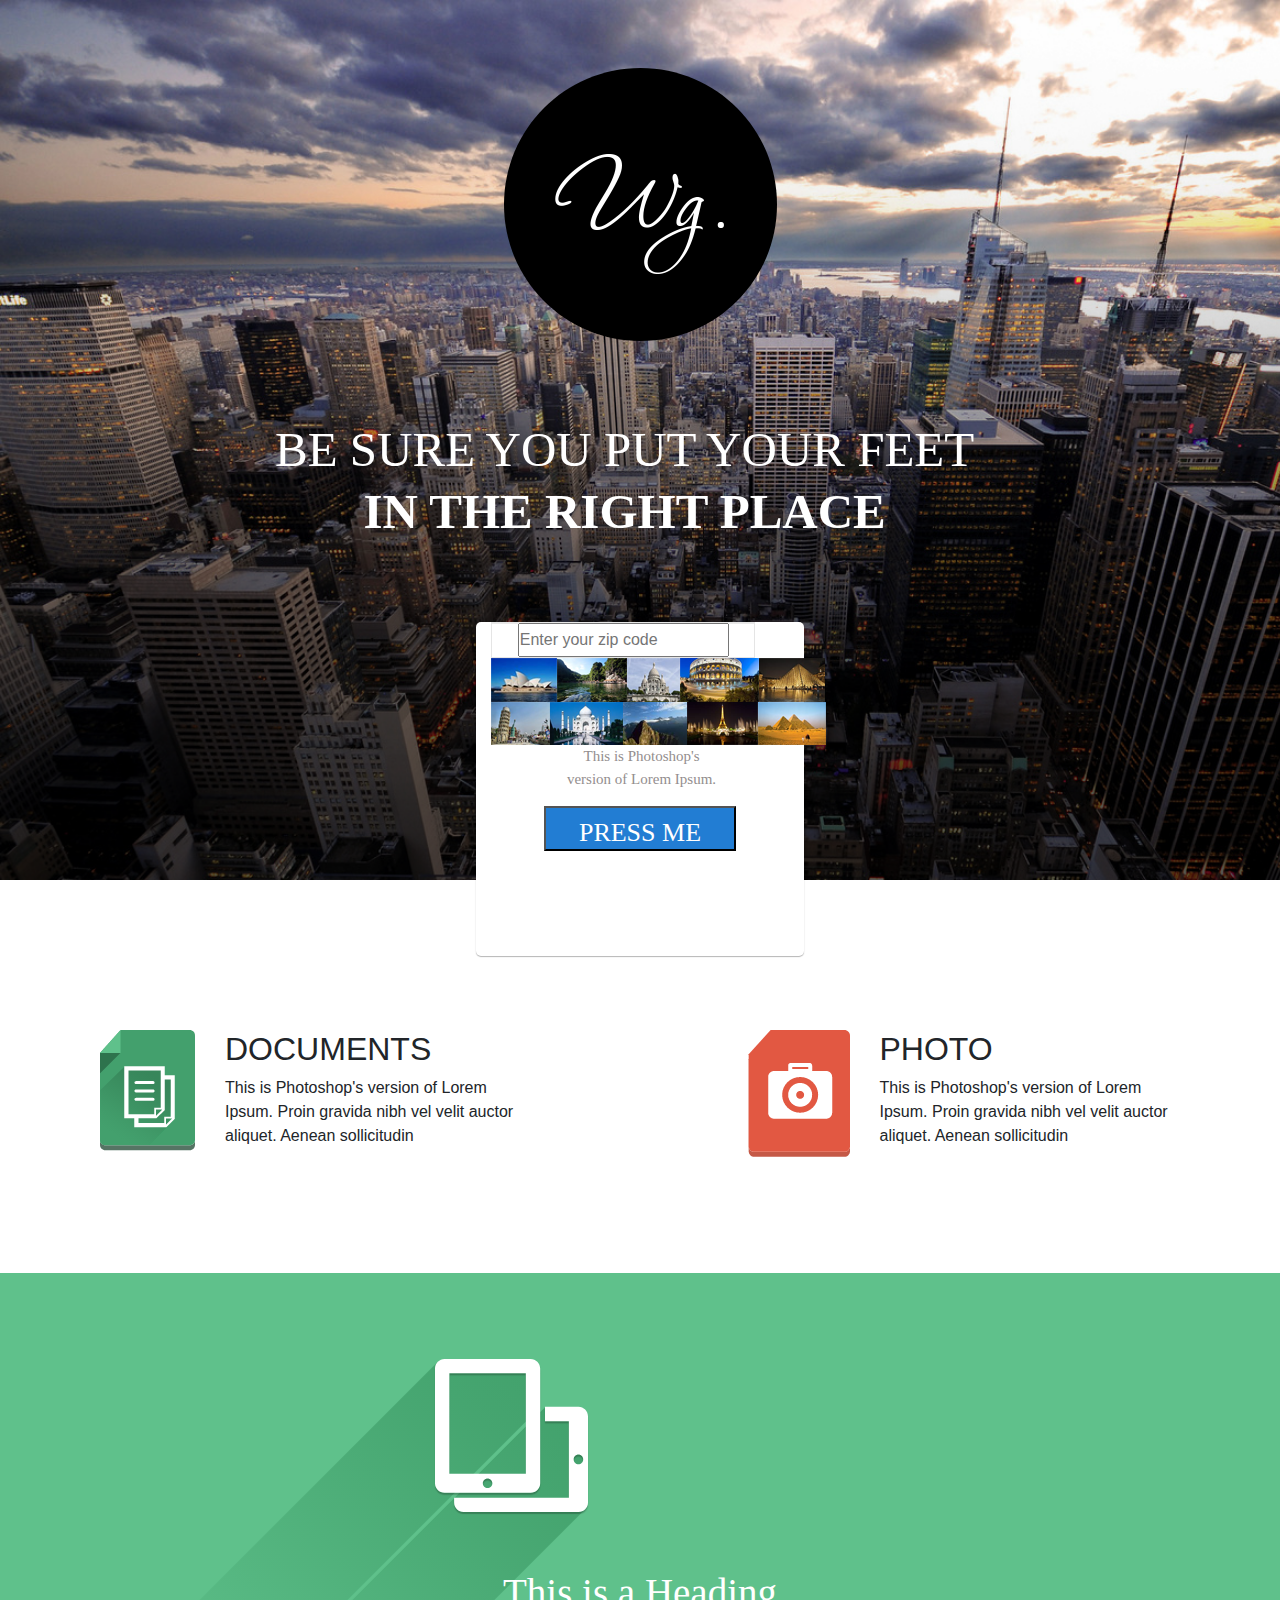
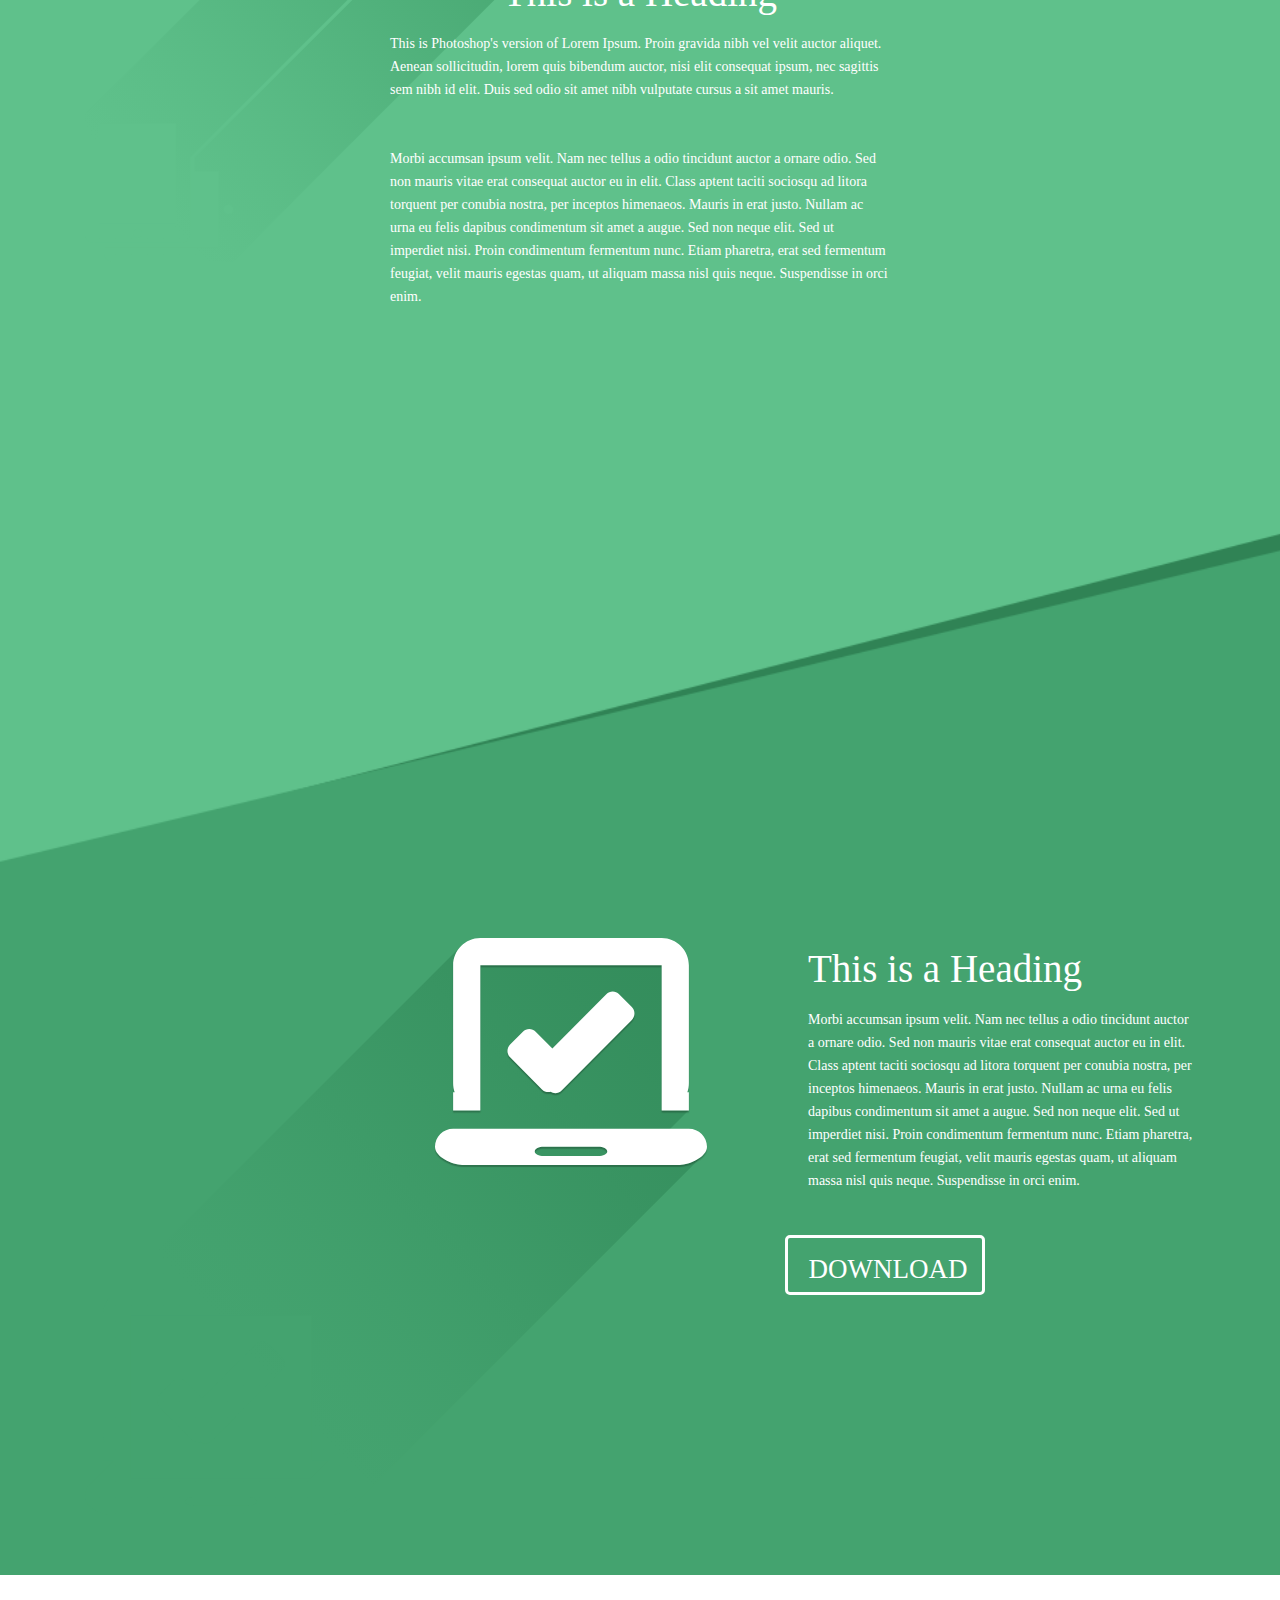
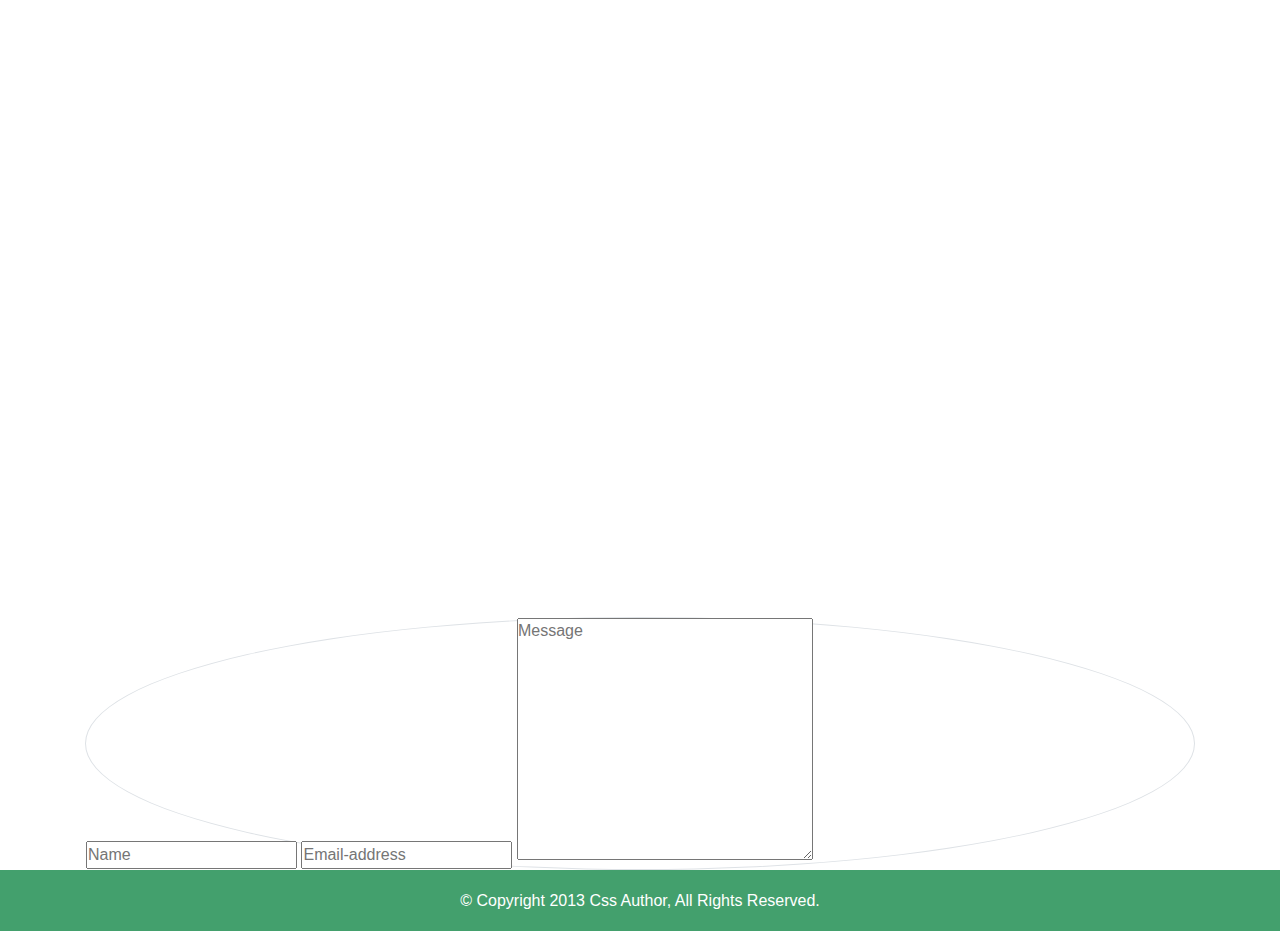
<file: index.html>
<!DOCTYPE html>
<html lang="en">
<head>
	<meta charset="UTF-8">
	<meta name="viewport" content="width=device-width, initial-scale=1">
	<title>Document</title>
	<link rel="stylesheet" href="style.css">
	<link rel="stylesheet" href="https://maxcdn.bootstrapcdn.com/bootstrap/4.0.0/css/bootstrap.min.css" integrity="sha384-Gn5384xqQ1aoWXA+058RXPxPg6fy4IWvTNh0E263XmFcJlSAwiGgFAW/dAiS6JXm" crossorigin="anonymous">
</head>
<body>
	<div class="header">
		<div class="container">
			<div class="center-block d-flex 	justify-content-center">
				<img src="img/wg.png" alt="">
			</div>
			<div class="row d-flex justify-content-center">
				<div class="p-cont d-flex col-md-8">
					<p class="header-content">
						Be sure you put your feet 
					<br>
					<span>in the right place</span>
					</p>
				</div>
			</div>
		</div>
		<div class="row d-flex justify-content-center">
			<div class="cards col-lg-3 col-md-3">
				<div class="inp d-flex justify-content-center">
					<input class="enter" type="text" placeholder="Enter your zip code">
					</div>		
				<div class="img justify-content-center">
					<img src="img/countries.png" alt="">
				</div>
				<p class="text-md-center">
					This is Photoshop's version  of Lorem 	Ipsum. 
				</p>
				<div class="but d-flex justify-content-center">
					<button>
					PRESS ME
					</button>
				</div>
			</div>
		</div>		
	</div>
	<div class="container">
		<div class="left-right d-block d-md-flex d-lg-flex justify-content-between flex-sm-column flex-md-row">
			<div class="left d-flex col-md-5 col-sm-5">
				<div class="left-img"><img src="img/doc.png" alt=""></div>
				<div class="left-h2"><h2>DOCUMENTS</h2>
					<p>
					This is Photoshop's version  of Lorem Ipsum. Proin gravida nibh vel velit auctor aliquet. Aenean sollicitudin
					</p>
				</div>
			</div>
			<div class="right d-flex col-md-5 col-sm-5">
				<div class="right-img"><img src="img/photo.png" alt="">
				</div>
				<div class="right-h2"><h2>PHOTO</h2>
					<p>
					This is Photoshop's version  of Lorem Ipsum. Proin gravida nibh vel velit auctor aliquet. Aenean sollicitudin
					</p>
				</div>
			</div>
		</div>
	</div>
	<div class="content">
		<div class="container">
			<div class="content-1">
				<div class="content-img-1 d-flex "><img src="img/content-1.png" alt="">
				</div>
				<div class="content-1-h2 d-flex justify-content-center">
					<h2 class="content-h2-1">This is a Heading</h2>
				</div>
				<div class="content-1-p d-flex justify-content-center">	
					<p class="content-p-1">This is Photoshop's version  of Lorem Ipsum. Proin gravida nibh vel velit auctor aliquet. Aenean sollicitudin, lorem quis bibendum auctor, nisi elit consequat ipsum, nec sagittis sem nibh id elit. Duis sed odio sit amet nibh vulputate cursus a sit amet mauris. 
					<br>
					<br>
					<br>
					Morbi accumsan ipsum velit. Nam nec tellus a odio tincidunt auctor a ornare odio. Sed non  mauris vitae erat consequat auctor eu in elit. Class aptent taciti sociosqu ad litora torquent per conubia nostra, per inceptos himenaeos. Mauris in erat justo. Nullam ac urna eu felis dapibus condimentum sit amet a augue. Sed non neque elit. Sed ut imperdiet nisi. Proin condimentum fermentum nunc. Etiam pharetra, erat sed fermentum feugiat, velit mauris egestas quam, ut aliquam massa nisl quis neque. Suspendisse in orci enim.</p>
				</div>
			</div>
			<div class="content-2 d-flex justify-content-between">
				<div class="content-img-2 d-flex"><img src="img/content-2.png" alt="">
				</div>
			
			<div class="content-2-h2-p">
				<h2 class="content-h2-2">
				This is a Heading
				</h2>
				<p class="content-p-2">
				Morbi accumsan ipsum velit. Nam nec tellus a odio tincidunt auctor a ornare odio. Sed non  mauris vitae erat consequat auctor eu in elit. Class aptent taciti sociosqu ad litora torquent per conubia nostra, per inceptos himenaeos. Mauris in erat justo. Nullam ac urna eu felis dapibus condimentum sit amet a augue. Sed non neque elit. Sed ut imperdiet nisi. Proin condimentum fermentum nunc. Etiam pharetra, erat sed fermentum feugiat, velit mauris egestas quam, ut aliquam massa nisl quis neque. Suspendisse in orci enim.
				</p>
			</div>
		</div>
		<div class="butt">
				<button>
					DOWNLOAD
				</button>	
			</div>
		</div>
	</div>
	
	
	<iframe src="https://api-maps.yandex.ru/frame/v1/-/CVh7YBYg?" width="100%" height="635" frameborder="0"></iframe>
	<div class="container">
		<div class="border">
			<input type="text" name="" placeholder="Name" id="">
			<input type="text" name="" placeholder="Email-address" id="">
			<textarea name="" placeholder="Message" id="" cols="30" rows="10"></textarea>
		</div>
	</div>
	
	<div class="end">
		<p> © Copyright 2013 Css Author, All Rights Reserved. 
		</p>
	</div>







	<script src="https://code.jquery.com/jquery-3.2.1.slim.min.js" integrity="sha384-KJ3o2DKtIkvYIK3UENzmM7KCkRr/rE9/Qpg6aAZGJwFDMVNA/GpGFF93hXpG5KkN" crossorigin="anonymous"></script>
	<script src="https://cdnjs.cloudflare.com/ajax/libs/popper.js/1.12.9/umd/popper.min.js" integrity="sha384-ApNbgh9B+Y1QKtv3Rn7W3mgPxhU9K/ScQsAP7hUibX39j7fakFPskvXusvfa0b4Q" crossorigin="anonymous"></script>
	<script src="https://maxcdn.bootstrapcdn.com/bootstrap/4.0.0/js/bootstrap.min.js" integrity="sha384-JZR6Spejh4U02d8jOt6vLEHfe/JQGiRRSQQxSfFWpi1MquVdAyjUar5+76PVCmYl" crossorigin="anonymous"></script>
</body>
</html>
</file>
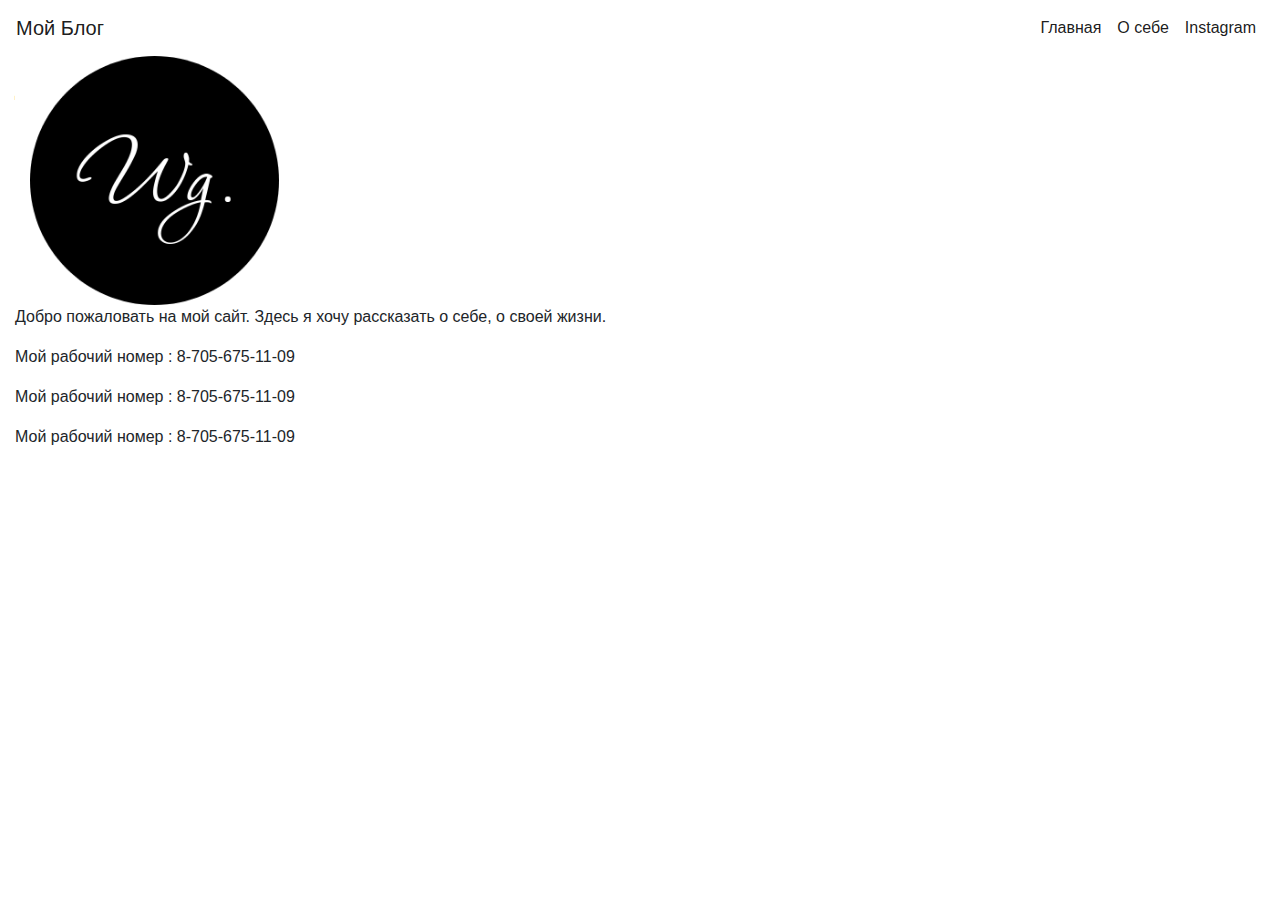
<file: contact.html>
<!DOCTYPE html>
<html lang="en">
<head>
  <meta charset="UTF-8">
  <meta name="viewport" content="width=device-width, initial-scale=1">
  <title>Document</title>
  <link rel="stylesheet" href="style.css">
  <link rel="stylesheet" href="https://maxcdn.bootstrapcdn.com/bootstrap/4.0.0/css/bootstrap.min.css" integrity="sha384-Gn5384xqQ1aoWXA+058RXPxPg6fy4IWvTNh0E263XmFcJlSAwiGgFAW/dAiS6JXm" crossorigin="anonymous">
</head>
<body>







<nav class="navbar navbar-expand-lg navbar-light">
  <a class="navbar-brand" href="#">Мой Блог</a>
  <button class="navbar-toggler" type="button" data-toggle="collapse" data-target="#navbarSupportedContent" aria-controls="navbarSupportedContent" aria-expanded="false" aria-label="Toggle navigation">
    <span class="navbar-toggler-icon"></span>
  </button>

  <div class="collapse navbar-collapse" id="navbarSupportedContent">
    <ul class="navbar-nav ml-auto">
      <li class="nav-item active">
        <a class="nav-link" href="index.html">Главная <span class="sr-only">(current)</span></a>
      </li>
      <li class="nav-item active">
        <a class="nav-link" href="">О себе <span class="sr-only">(current)</span></a>
      </li> 
      <li class="nav-item active">
        <a class="nav-link" href="#">Instagram <span class="sr-only">(current)</span></a>
      </li>
    </ul>
  </div>
</nav>

<div class="container col-sm col-md">
        <div class="img">
            <img src="img/wg.png" alt="" class="col-lg-10 col-md-10">
        </div>
        <div class="myinfo">
            <p>
              Добро пожаловать на мой сайт. Здесь я хочу рассказать о себе, о своей жизни.
            </p>
            <p class="contact">
                Мой рабочий номер : 8-705-675-11-09
            </p><p class="contact">
                Мой рабочий номер : 8-705-675-11-09
            </p><p class="contact">
                Мой рабочий номер : 8-705-675-11-09
            </p>
        </div>
    </div>






	<script src="https://code.jquery.com/jquery-3.2.1.slim.min.js" integrity="sha384-KJ3o2DKtIkvYIK3UENzmM7KCkRr/rE9/Qpg6aAZGJwFDMVNA/GpGFF93hXpG5KkN" crossorigin="anonymous"></script>
	<script src="https://cdnjs.cloudflare.com/ajax/libs/popper.js/1.12.9/umd/popper.min.js" integrity="sha384-ApNbgh9B+Y1QKtv3Rn7W3mgPxhU9K/ScQsAP7hUibX39j7fakFPskvXusvfa0b4Q" crossorigin="anonymous"></script>
	<script src="https://maxcdn.bootstrapcdn.com/bootstrap/4.0.0/js/bootstrap.min.js" integrity="sha384-JZR6Spejh4U02d8jOt6vLEHfe/JQGiRRSQQxSfFWpi1MquVdAyjUar5+76PVCmYl" crossorigin="anonymous"></script>
</body>
</html>
</file>
<file: style.css>
* {
	padding: 0;
	margin: 0;
}
a {
	text-decoration: none;
}
div {
	box-sizing: border-box;
}
.header {
	width: 100%;
	background: url(img/new-york.png), no-repeat;
	background-size: cover;
	height: 880px;
}
.header-content {
	color: #ffffff;
	font-family: "Open Sans";
	font-size: 49px;
	font-weight: 400;
	line-height: 62px;
	text-transform: uppercase;
	text-align: center;
}
.header-content span {
	font-family: "Open Sans";
	font-weight: 700;
	text-align: center;
}
.center-block {
	padding-top: 68px;
	padding-bottom: 78px;
}
.cards {
	width: 334px;
	height: 334px;
	box-shadow: 0 1px 1px rgba(0, 0, 0, 0.28), 0 0 3px rgba(0, 0, 0, 0.04);
	background-color: #ffffff;
	border-radius: 5px;
	margin-top: 63px;
}
.row button {
	color: #ffffff;
	font-family: "Open Sans";
	font-size: 26px;
	font-weight: 400;
	line-height: 50.73px;
	text-transform: uppercase;
	width: 192px;
	height: 45px;
	background-color: #227dd3;
	line-height: 50.73px;
	text-transform: uppercase;
}
.cards p {
	color: #938e8e;
	font-family: "Open Sans";
	font-size: 15px;
	font-weight: 400;
	margin-left: 74px;
	margin-right: 71px;
}
.inp {
	width: 264px;
	height: 36px;
	box-shadow: inset 0 1px 0 rgba(0, 0, 0, 0.09);
	border: 1px solid #e5e5e5;
	background-color: #ffffff;
}
.img {
	width: 335px;
}
.left-right {
	margin-top: 150px;
	padding-bottom: 109px;
}
.left-h2 {
	margin-left: 30px;
}
.right-h2 {
	margin-left: 30px;
}
.content {
	width: 100%;
	background: url(img/fon.png), no-repeat;
	background-size: cover;
}
.content-img-1 {
	padding-top: 86px;
	width: 100%;
}
.h2-p-1 {

}
.content-h2-1	{
	color: #ffffff;
	font-family: "Open Sans";
	font-size: 39px;
	font-weight: 400;
	line-height: 62px;
	position: relative;
	top: -300px;
}
.content-p-1 {
	color: #ffffff;
	font-family: "Open Sans";
	font-size: 14px;
	font-weight: 400;
	line-height: 23px;
	position: relative;
	top: -300px;
	width: 500px;
}
.content-2 {
	padding-top: 314px;
}
.content-h2-2 {
	color: #ffffff;
	font-family: "Open Sans";
	font-size: 39px;
	font-weight: 400;
	line-height: 62px;
}
.content-2-h2-p {
	margin-left: 100px;
}
.content-img-2 {
	width: 100%;
}
.content-p-2 {
	color: #ffffff;
	font-family: "Open Sans";
	font-size: 14px;
	font-weight: 400;
	line-height: 23px;
}
.butt {
	width: 200px;
	height: 60px;
	border: 3px solid #ffffff;
	border-radius: 5px;
	background-color: #b9ded8;
	background: transparent;
	position: relative;
	top: -280px;
	margin-left: 700px;
}
.butt button {
	width: 200px;
	height: 60px;
	color: #ffffff;
	font-family: "Open Sans";
	font-size: 27px;
	font-weight: 400;
	line-height: 62px;
	border: none;
	background: transparent;
}
.border {
	border-radius: 50%;
	color: white;
	border-color: white;
}
.end {
	background: url(img/fon-end.png), no-repeat;
	background-size: cover;	
}
.end p {
	padding-top: 19px;
	padding-bottom: 18px;
	text-align: center;
	color: #ffffff;
}
.info {
	text-align: center;
	font-size: 36px;
	padding-top: 50px;
}
</file>
